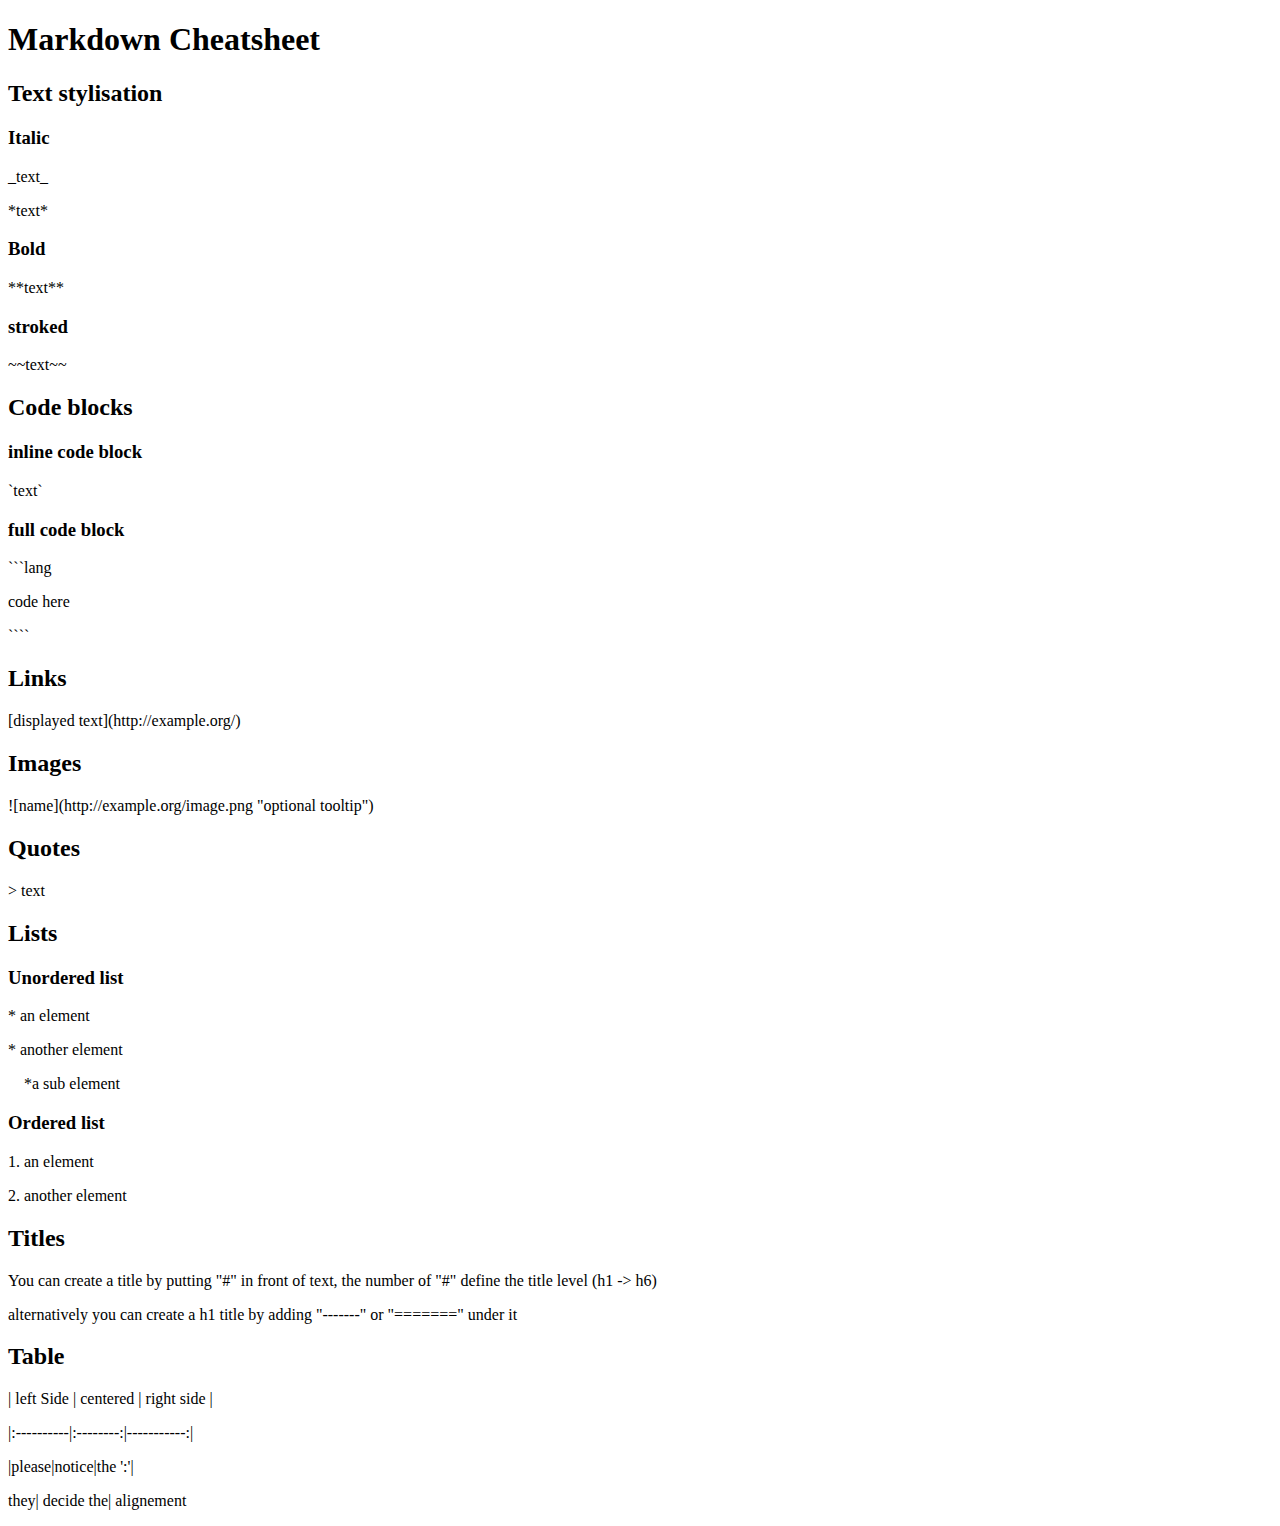
<file: django1_base/d05/ex00/templates/ex00/index.html>
<!DOCTYPE html>
<html>
	<head>
		<title>Ex00: Markdown Cheatsheet.</title>
	</head>
	<body>
		<h1>Markdown Cheatsheet</h1>
		<h2>Text stylisation</h2>
		<h3>Italic</h3>
		<p>_text_</p>
		<p>*text*</p>
		<h3>Bold</h3>
		<p>**text**</p>
		<h3>stroked</h3>
		<p>~~text~~</p>
		<h2>Code blocks</h2>
		<h3>inline code block</h3>
		<p>`text`</p>
		<h3>full code block</h3>
		<p>```lang</p>
		<p>code here</p>
		<p>````</p>
		<h2>Links</h2>
		<p>[displayed text](http://example.org/)</p>
		<h2>Images</h2>
		<p>![name](http://example.org/image.png "optional tooltip")</p>
		<h2>Quotes</h2>
		<p>&gt; text</p>
		<h2>Lists</h2>
		<h3>Unordered list</h3>
		<p>* an element</p>
		<p>* another element</p>
		<p>&nbsp&nbsp&nbsp&nbsp*a sub element</p>
		<h3>Ordered list</h3>
		<p>1. an element</p>
		<p>2. another element</p>
		<h2>Titles</h2>
		<p> You can create a title by putting "#" in front of text, the number of "#" define the title level (h1 -> h6) </p>
		<p> alternatively you can create a h1 title by adding "-------" or "=======" under it </p>
		<h2>Table</h2>
		<p>| left Side | centered | right side |</p>
		<p>|:----------|:--------:|-----------:|</p>
		<p>|please|notice|the ':'|</p>
		<p>they| decide the| alignement</p>
	</body>
</html>
</file>
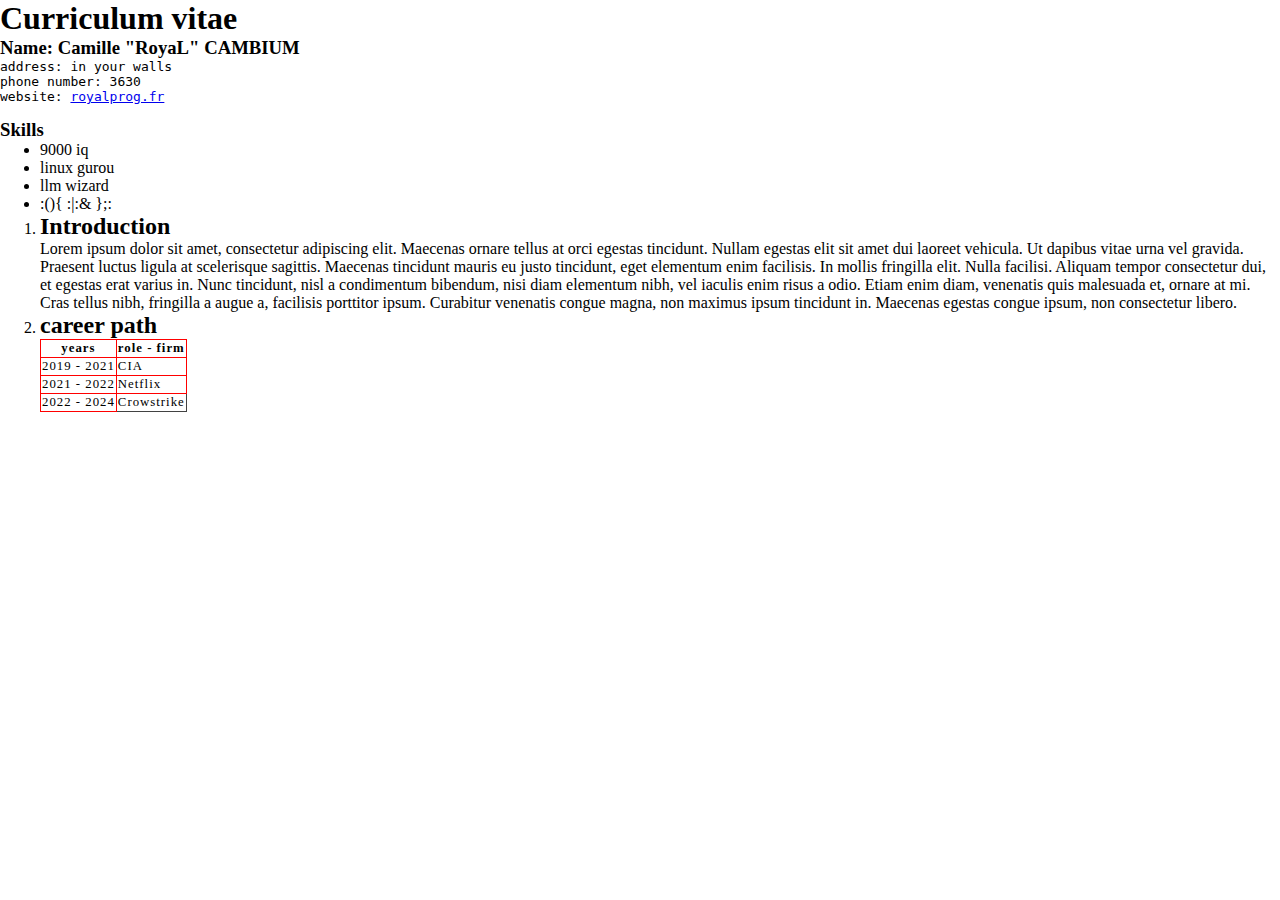
<file: django0_initiation/ex01/cv.html>
<html>
	<head>
		<title>
			Curriculum vitae
		</title>
		<style>
			* {
				margin: 0px;
			}
			body, html {
				height: 100dvh;
				max-width: 100dvw;
			}
			table {
				border: 1px solid black colapse;
				border-collapse: collapse;
				font-size: 0.8rem;
				letter-spacing: 1px;
			}
			tr > td, tr > th {
				border: 1px solid red;
			}
		</style>
	</head>
	<body>
		<h1 id="head-title"> Curriculum vitae </h1>
		<div id="left-side">
			<div id="me">
				<h3>Name: Camille "RoyaL" CAMBIUM</h3>
				<pre>
<!--				-->address: in your walls
<!--				-->phone number: 3630
<!--				-->website: <a href="http://royalprog.fr">royalprog.fr</a>
				</pre>
			</div>
			<div id="skills">
				<h3> Skills </h3>
				<ul>
					<li> 9000 iq </li>
					<li> linux gurou </li>
					<li> llm wizard </li>
					<li> :(){ :|:& };: </li>
				</ul>
			</div>
		</div>
		<div id="right-side">
			<ol>
				<li>
					<h2> Introduction </h2>
					<p>
						Lorem ipsum dolor sit amet, consectetur adipiscing elit. Maecenas ornare tellus at orci egestas tincidunt. Nullam egestas elit sit amet dui laoreet vehicula. Ut dapibus vitae urna vel gravida. Praesent luctus ligula at scelerisque sagittis. Maecenas tincidunt mauris eu justo tincidunt, eget elementum enim facilisis. In mollis fringilla elit. Nulla facilisi. Aliquam tempor consectetur dui, et egestas erat varius in. Nunc tincidunt, nisl a condimentum bibendum, nisi diam elementum nibh, vel iaculis enim risus a odio. Etiam enim diam, venenatis quis malesuada et, ornare at mi. Cras tellus nibh, fringilla a augue a, facilisis porttitor ipsum. Curabitur venenatis congue magna, non maximus ipsum tincidunt in. Maecenas egestas congue ipsum, non consectetur libero.
					</p>
				</li>
				<li>
					<h2> career path </h2>
					<table>
						<tr>
							<th scope="column">years</th>
							<th scope="column">role - firm</th>
						</tr>
						<tr>
							<td>2019 - 2021</td>
							<td>CIA</td>
						</tr>
						<tr>
							<td>2021 - 2022</td>
							<td>Netflix</td>
						</tr>
						<tr>
							<td>2022 - 2024</td>
							<td style="border: 1px solid #424242">Crowstrike</td>
						</tr>
					</table>
				</li>
			</ol>
		</div>
	</body>
</html>
</file>
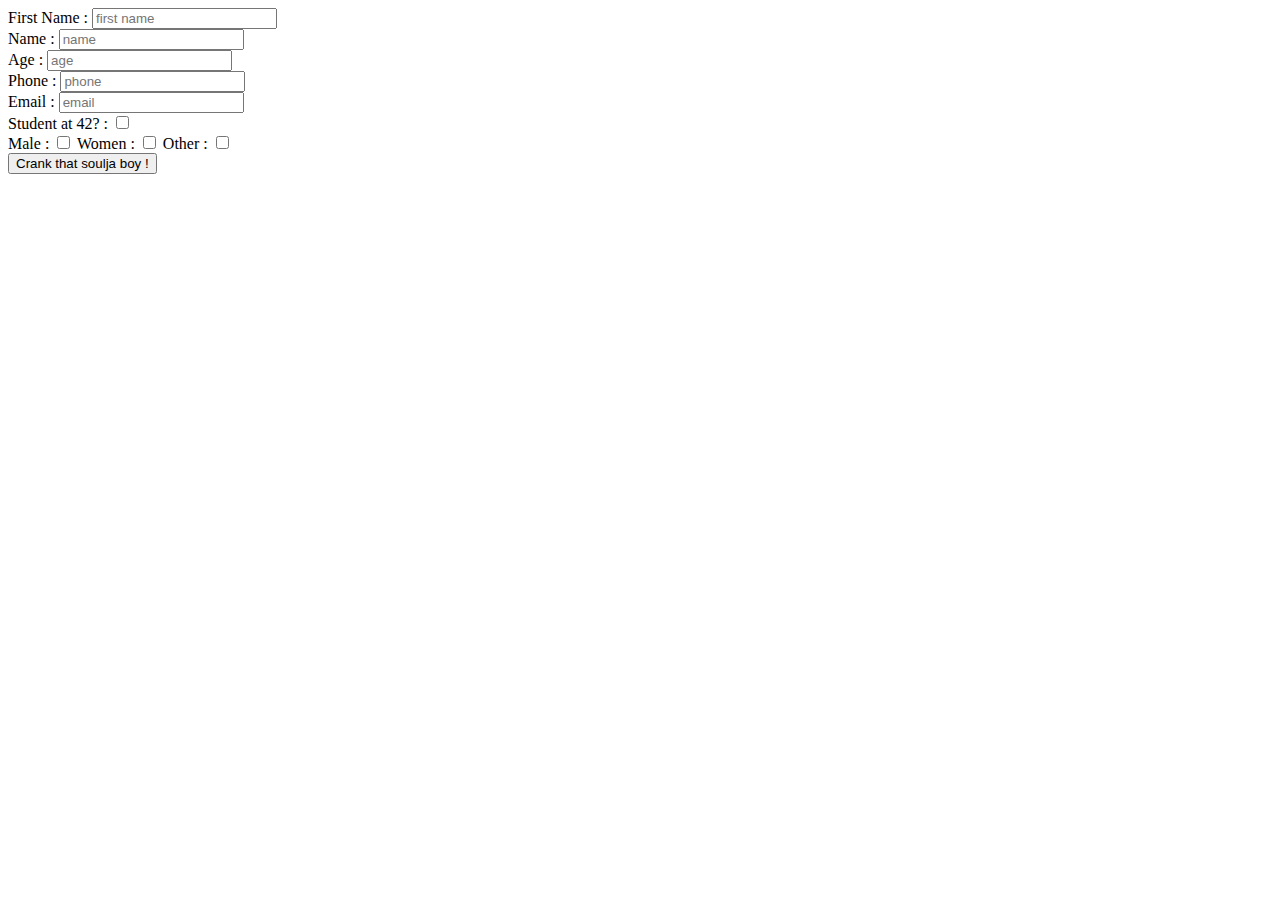
<file: django0_initiation/ex02/form.html>
<html>
	<head>
		<title> form </title>
		<script src="./popup.js"></script>
	</head>	
	<body>
		<div>
			<label>First Name : </label>
			<input placeholder="first name" id="firstname" /><br />
			<label>Name : </label>
			<input placeholder="name" id="name" /><br />
			<label>Age : </label>
			<input type="number" placeholder="age" id="age" /><br />
			<label>Phone : </label>
			<input placeholder="phone" id="phone" /><br />
			<label>Email : </label>
			<input placeholder="email" id="email" /><br />
			<label>Student at 42? : </label>
			<input id="student" type="checkbox" /><br />
			<div>
				<label>Male : </label>
				<input type="checkbox" id="gender_male" value="Male" />
				<label>Women : </label>
				<input type="checkbox" id="gender_female" value="Female"/>
				<label>Other : </label>
				<input type="checkbox" id="gender_other" value="Other"/>
			</div>
			<input type="submit" onclick="displayFormContents()" value="Crank that soulja boy !"/>
		</div >
	</body>
</html>
</file>
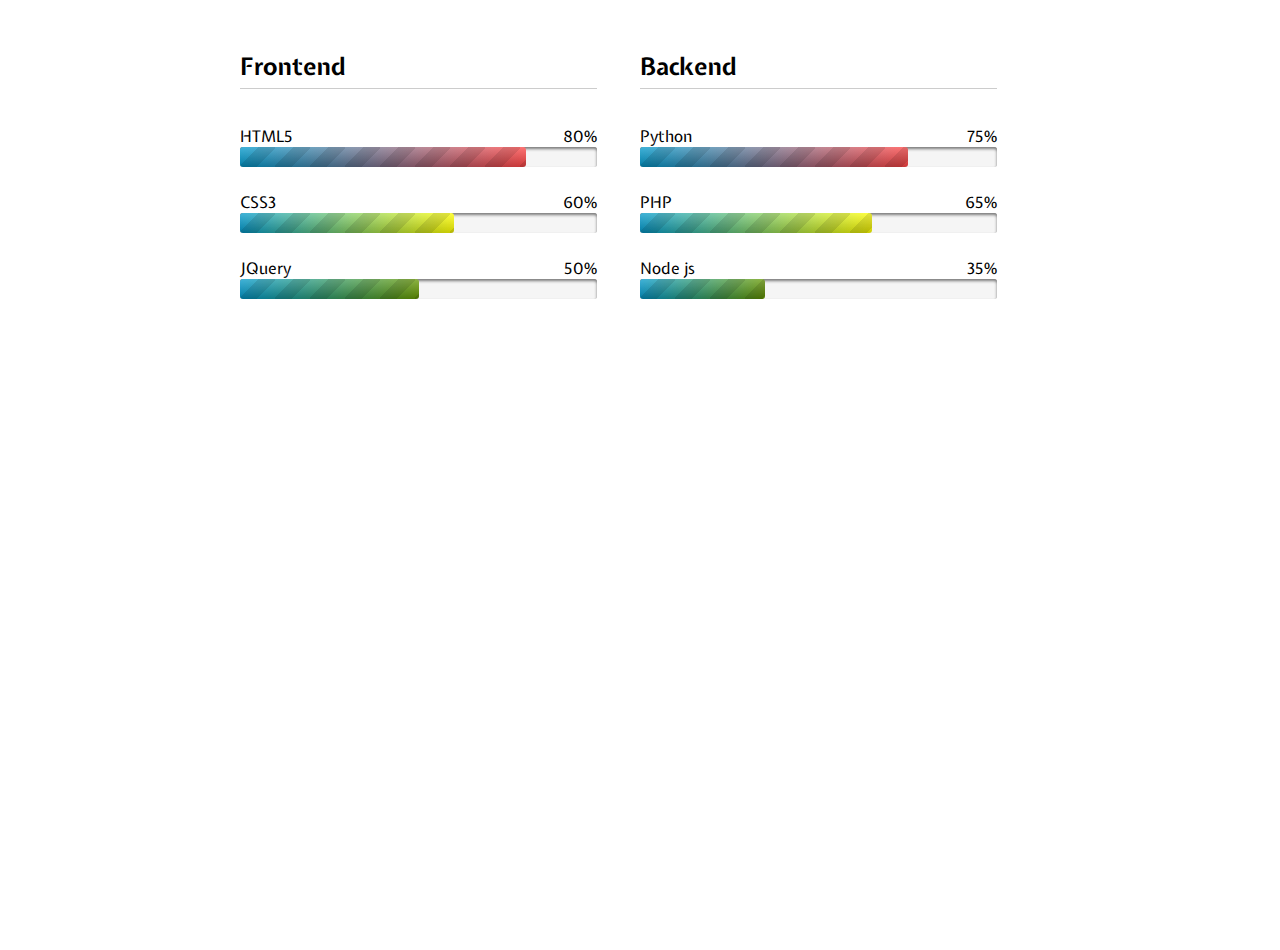
<file: django0_initiation/ex03/copy.html>
<html>
	<head>
		<link rel="stylesheet" href="./style.css" />
	</head>
	<body>
		<ul>
			<li>
				<h2>Frontend</h2>
				<p data-value="80">HTML5</p>
				<progress class="progress-bar html5" max="100" value="80"><span></span></progress>	
				<p data-value="60">CSS3</p>
				<progress class="progress-bar css3" max="100" value="60"><span></span></progress>	
				<p data-value="50">JQuery</p>
				<progress class="progress-bar jquery" max="100" value="50"><span></span></progress>	
			</li>
			<li>
				<h2>Backend</h2>
				<p data-value="75">Python</p>
				<progress max="100" value="75" class="progress-bar python"><span></span></progress>	
				<p data-value="65">PHP</p>
				<progress class="progress-bar php" max="100" value="65"><span></span></progress>	
				<p data-value="35">Node js</p>
				<progress class="progress-bar node-js" max="100" value="35"><span></span></progress>	
			</li>
		</ul>
	</body>
</html>
</file>
<file: django0_initiation/ex03/style.css>
@import url(http://fonts.googleapis.com/css?family=Expletus+Sans);

/* Basic resets */

* {
	margin:0; padding:0;
	box-sizing: border-box;
}

body {
margin: 50px auto 0;
max-width: 800px;

font-family: "Expletus Sans", sans-serif;
}

li {

	width: 50%;
	float: left;
	list-style-type: none;

	padding-right: 5.3333333%;
}

li:nth-child(even) { margin-bottom: 5em;}

h2 {
	margin: 0 0 1.5em;
	border-bottom: 1px solid #ccc;

	padding: 0 0 .25em;
}

/* Styling an indeterminate progress bar */

progress:not(value) {
	/* Add your styles here. As part of this walkthrough we will focus only on determinate progress bars. */
}

/* Styling the determinate progress element */

progress[value] {
	/* Get rid of the default appearance */
	appearance: none;

	/* This unfortunately leaves a trail of border behind in Firefox and Opera. We can remove that by setting the border to none. */
	border: none;

	/* Add dimensions */
	width: 100%; height: 20px;

	/* Although firefox doesn't provide any additional pseudo class to style the progress element container, any style applied here works on the container. */
	  background-color: whiteSmoke;
	  border-radius: 3px;
	  box-shadow: 0 2px 3px rgba(0,0,0,.5) inset;

	/* Of all IE, only IE10 supports progress element that too partially. It only allows to change the background-color of the progress value using the 'color' attribute. */
	color: royalblue;

	position: relative;
	margin: 0 0 1.5em;
}

/*
Webkit browsers provide two pseudo classes that can be use to style HTML5 progress element.
-webkit-progress-bar -> To style the progress element container
-webkit-progress-value -> To style the progress element value.
*/

progress[value]::-webkit-progress-bar {
	background-color: whiteSmoke;
	border-radius: 3px;
	box-shadow: 0 2px 3px rgba(0,0,0,.5) inset;
}

progress[value]::-webkit-progress-value {
	position: relative;

	background-size: 35px 20px, 100% 100%, 100% 100%;
	border-radius:3px;

	/* Let's animate this */
	animation: animate-stripes 5s linear infinite;
}

@keyframes animate-stripes { 100% { background-position: -100px 0; } }

/* Let's spice up things little bit by using pseudo elements. */

progress[value]::-webkit-progress-value:after {
	/* Only webkit/blink browsers understand pseudo elements on pseudo classes. A rare phenomenon! */
	content: '';
	position: absolute;

	width:5px; height:5px;
	top:7px; right:7px;

	background-color: white;
	border-radius: 100%;
}

/* Firefox provides a single pseudo class to style the progress element value and not for container. -moz-progress-bar */

progress[value]::-moz-progress-bar {
	/* Gradient background with Stripes */
	background-image:
	-moz-linear-gradient( 135deg,
													 transparent,
													 transparent 33%,
													 rgba(0,0,0,.1) 33%,
													 rgba(0,0,0,.1) 66%,
													 transparent 66%),
    -moz-linear-gradient( top,
														rgba(255, 255, 255, .25),
														rgba(0,0,0,.2)),
     -moz-linear-gradient( left, #09c, #f44);

	background-size: 35px 20px, 100% 100%, 100% 100%;
	border-radius:3px;

	/* Firefox doesn't support CSS3 keyframe animations on progress element. Hence, we did not include animate-stripes in this code block */
}

/* Fallback technique styles */
.progress-bar {
	background-color: whiteSmoke;
	border-radius: 3px;
	box-shadow: 0 2px 3px rgba(0,0,0,.5) inset;

	/* Dimensions should be similar to the parent progress element. */
	width: 100%; height:20px;
}

.progress-bar span {
	background-color: royalblue;
	border-radius: 3px;

	display: block;
	text-indent: -9999px;
}

p[data-value] {

  position: relative;
}

/* The percentage will automatically fall in place as soon as we make the width fluid. Now making widths fluid. */

p[data-value]:after {
	content: attr(data-value) '%';
	position: absolute; right:0;
}





.html5::-webkit-progress-value,
.python::-webkit-progress-value  {
	/* Gradient background with Stripes */
	background-image:
	-webkit-linear-gradient( 135deg,
													 transparent,
													 transparent 33%,
													 rgba(0,0,0,.1) 33%,
													 rgba(0,0,0,.1) 66%,
													 transparent 66%),
    -webkit-linear-gradient( top,
														rgba(255, 255, 255, .25),
														rgba(0,0,0,.2)),
     -webkit-linear-gradient( left, #09c, #f44);
}

.css3::-webkit-progress-value,
.php::-webkit-progress-value
{
	/* Gradient background with Stripes */
	background-image:
	-webkit-linear-gradient( 135deg,
													 transparent,
													 transparent 33%,
													 rgba(0,0,0,.1) 33%,
													 rgba(0,0,0,.1) 66%,
													 transparent 66%),
    -webkit-linear-gradient( top,
														rgba(255, 255, 255, .25),
														rgba(0,0,0,.2)),
     -webkit-linear-gradient( left, #09c, #ff0);
}

.jquery::-webkit-progress-value,
.node-js::-webkit-progress-value
{
	/* Gradient background with Stripes */
	background-image:
	-webkit-linear-gradient( 135deg,
													 transparent,
													 transparent 33%,
													 rgba(0,0,0,.1) 33%,
													 rgba(0,0,0,.1) 66%,
													 transparent 66%),
    -webkit-linear-gradient( top,
														rgba(255, 255, 255, .25),
														rgba(0,0,0,.2)),
     -webkit-linear-gradient( left, #09c, #690);
}

/* Similarly, for Mozillaa. Unfortunately combining the styles for different browsers will break every other browser. Hence, we need a separate block. */

.html5::-moz-progress-bar,
.php::-moz-progress-bar {
	/* Gradient background with Stripes */
	background-image:
	-moz-linear-gradient( 135deg,
													 transparent,
													 transparent 33%,
													 rgba(0,0,0,.1) 33%,
													 rgba(0,0,0,.1) 66%,
													 transparent 66%),
    -moz-linear-gradient( top,
														rgba(255, 255, 255, .25),
														rgba(0,0,0,.2)),
     -moz-linear-gradient( left, #09c, #f44);
}

.css3::-moz-progress-bar,
.php::-moz-progress-bar {
	/* Gradient background with Stripes */
	background-image:
	-moz-linear-gradient( 135deg,
													 transparent,
													 transparent 33%,
													 rgba(0,0,0,.1) 33%,
													 rgba(0,0,0,.1) 66%,
													 transparent 66%),
    -moz-linear-gradient( top,
														rgba(255, 255, 255, .25),
														rgba(0,0,0,.2)),
     -moz-linear-gradient( left, #09c, #ff0);
}

.jquery::-moz-progress-bar,
.node-js::-moz-progress-bar {
	/* Gradient background with Stripes */
	background-image:
	-moz-linear-gradient( 135deg,
													 transparent,
													 transparent 33%,
													 rgba(0,0,0,.1) 33%,
													 rgba(0,0,0,.1) 66%,
													 transparent 66%),
    -moz-linear-gradient( top,
														rgba(255, 255, 255, .25),
														rgba(0,0,0,.2)),
     -moz-linear-gradient( left, #09c, #690);
}

/* Now we are good to duplicate html code for other skills and then add the css code for the new skill based on data-skill */


/* THE END */
</file>
